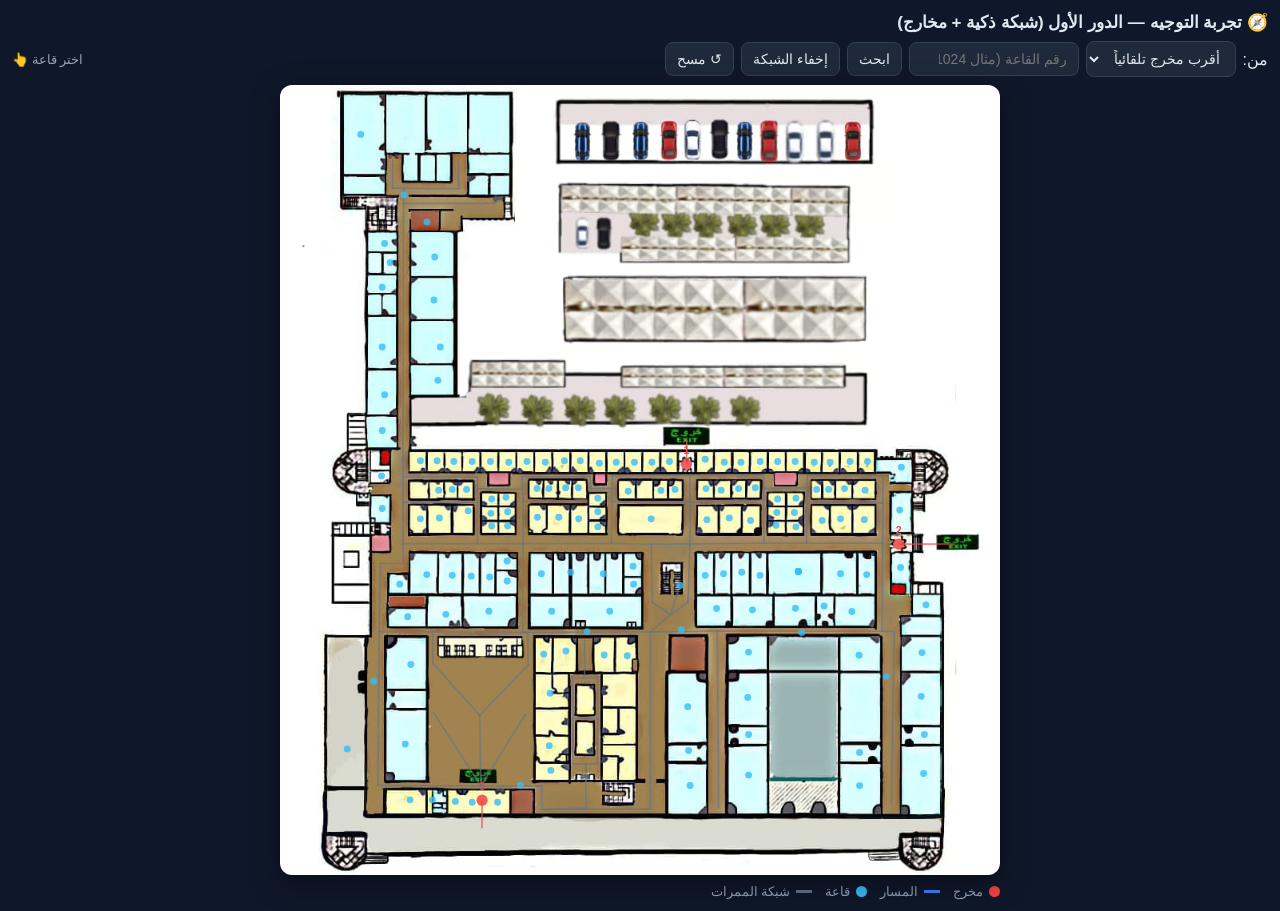
<file: demo-astar.html>
<!DOCTYPE html>
<html lang="ar" dir="rtl">
<head>
<meta charset="utf-8">
<meta name="viewport" content="width=device-width,initial-scale=1">
<title>تجربة التوجيه — شبكة الممرات + المخارج</title>
<style>
  :root{ --bg:#0f172a; --card:#1e293b; --txt:#e2e8f0; --muted:#94a3b8;
         --net:#64748b; --room:#38bdf8; --room-active:#f59e0b; --path:#3b82f6; --exit:#ef4444; }
  *{box-sizing:border-box}
  body{margin:0;font-family:'Segoe UI',Tahoma,sans-serif;background:var(--bg);color:var(--txt);padding:12px}
  h1{font-size:17px;font-weight:600;margin:0 0 8px}
  .bar{display:flex;flex-wrap:wrap;gap:7px;align-items:center;margin-bottom:8px}
  input,button,select{font-family:inherit;font-size:14px;border-radius:8px;border:1px solid #334155;background:var(--card);color:var(--txt);padding:8px 11px}
  button{cursor:pointer} button:hover{border-color:var(--room)}
  button.on{background:var(--path);border-color:var(--path);color:#fff}
  #status{color:var(--muted);margin-inline-start:auto;font-size:13px;min-width:180px;text-align:left}
  .stage{position:relative;max-width:720px;margin:auto;border-radius:12px;overflow:hidden;box-shadow:0 8px 30px rgba(0,0,0,.4)}
  #map{display:block;width:100%}
  #ov{position:absolute;inset:0;width:100%;height:100%}
  .legend{display:flex;flex-wrap:wrap;gap:13px;font-size:12.5px;color:var(--muted);max-width:720px;margin:9px auto 0}
  .legend span{display:inline-flex;align-items:center;gap:6px}
  .dot{width:11px;height:11px;border-radius:50%} .ln{width:16px;border-top:3px solid;height:0}
  .room-hit{cursor:pointer} .room-hit:hover circle{r:7}
</style>
</head>
<body>
  <h1>🧭 تجربة التوجيه — الدور الأول (شبكة ذكية + مخارج)</h1>
  <div class="bar">
    <label>من:</label>
    <select id="startSel">
      <option value="auto">أقرب مخرج تلقائياً</option>
      <option value="0">مخرج ①</option>
      <option value="1">مخرج ②</option>
      <option value="2">مخرج ③</option>
    </select>
    <input id="q" list="rl" placeholder="رقم القاعة (مثال 1024)" style="width:170px">
    <datalist id="rl"></datalist>
    <button id="go">ابحث</button>
    <button id="net">إخفاء الشبكة</button>
    <button id="reset">↺ مسح</button>
    <span id="status">اختر قاعة 👆</span>
  </div>
  <div class="stage">
    <img id="map" src="assets/maps/map-1.png" alt="خريطة الدور الأول">
    <svg id="ov" viewBox="0 0 901 988" preserveAspectRatio="xMidYMid meet"></svg>
  </div>
  <div class="legend">
    <span><i class="dot" style="background:var(--exit)"></i> مخرج</span>
    <span><i class="ln" style="border-color:var(--path)"></i> المسار</span>
    <span><i class="dot" style="background:var(--room)"></i> قاعة</span>
    <span><i class="ln" style="border-color:var(--net)"></i> شبكة الممرات</span>
  </div>

  <script src="data/agri-food/male/rooms.js"></script>
  <script src="skel.js"></script>
  <script>
  const SVGNS="http://www.w3.org/2000/svg", ov=document.getElementById("ov"), statusEl=document.getElementById("status");
  const dist=(a,b)=>Math.hypot(a.x-b.x,a.y-b.y);
  function projSeg(p,a,b){const dx=b.x-a.x,dy=b.y-a.y,L2=dx*dx+dy*dy;let t=L2?((p.x-a.x)*dx+(p.y-a.y)*dy)/L2:0;t=Math.max(0,Math.min(1,t));const x=a.x+t*dx,y=a.y+t*dy;return{x,y,d:Math.hypot(p.x-x,p.y-y)};}

  // ---- base graph ----
  const BN=SKEL.nodes.map(([x,y])=>({x,y}));      // base nodes
  const BE=SKEL.edges;                             // base edges
  const EXITS=SKEL.exits.map(([x,y])=>({x,y}));
  const SIGNS=SKEL.exitSigns.map(([x,y])=>({x,y}));
  const ROOMS=Object.entries(roomCoordinates).filter(([id,r])=>r.floor===1).map(([id,r])=>({id,x:r.x,y:r.y}));
  // precompute each room's projection onto nearest base edge
  ROOMS.forEach(r=>{let best=null;BE.forEach((e,ei)=>{const pr=projSeg(r,BN[e[0]],BN[e[1]]);if(!best||pr.d<best.d)best={...pr,edge:ei};});r.proj=best;});
  // each exit's projection (already ~on corridor) onto nearest edge
  EXITS.forEach(x=>{let best=null;BE.forEach((e,ei)=>{const pr=projSeg(x,BN[e[0]],BN[e[1]]);if(!best||pr.d<best.d)best={...pr,edge:ei};});x.proj=best;});

  // build a fresh graph then optionally splice in extra nodes on given edges
  function baseGraph(){
    const nodes=BN.map(n=>({...n})), adj=nodes.map(()=>[]);
    BE.forEach(e=>{const w=dist(nodes[e[0]],nodes[e[1]]);adj[e[0]].push([e[1],w]);adj[e[1]].push([e[0],w]);});
    return {nodes,adj};
  }
  function splice(g,proj){ // add a node at proj on its edge, linked to that edge's endpoints
    const {nodes,adj}=g, [a,b]=BE[proj.edge], i=nodes.length;
    nodes.push({x:proj.x,y:proj.y}); adj.push([]);
    [a,b].forEach(k=>{const w=dist(nodes[k],nodes[i]);adj[k].push([i,w]);adj[i].push([k,w]);});
    return i;
  }
  function astar(g,s,t){
    const {nodes,adj}=g, goal=nodes[t];
    const gsc=nodes.map(()=>Infinity),f=nodes.map(()=>Infinity),prev=nodes.map(()=>-1),open=new Set([s]);
    gsc[s]=0;f[s]=dist(nodes[s],goal);
    while(open.size){let cur=-1,bf=Infinity;open.forEach(i=>{if(f[i]<bf){bf=f[i];cur=i;}});
      if(cur===t)break;open.delete(cur);
      for(const[nb,w]of adj[cur]){const ng=gsc[cur]+w;if(ng<gsc[nb]){gsc[nb]=ng;f[nb]=ng+dist(nodes[nb],goal);prev[nb]=cur;open.add(nb);}}}
    if(prev[t]===-1&&t!==s)return null;
    const path=[];let c=t;while(c!==-1){path.unshift(nodes[c]);c=prev[c];}return {path,len:gsc[t]};
  }
  // route from a given exit index (or auto) to a room
  function routeExitToRoom(exitIdx,room){
    const g=baseGraph();
    const rNode=splice(g,room.proj);
    const rRoom=g.nodes.length; g.nodes.push({x:room.x,y:room.y}); g.adj.push([]);
    const w=dist(g.nodes[rNode],g.nodes[rRoom]); g.adj[rNode].push([rRoom,w]); g.adj[rRoom].push([rNode,w]);
    const exNode=splice(g,EXITS[exitIdx].proj);
    return astar(g,exNode,rRoom);
  }
  function bestRoute(room){
    if(startSel.value!=="auto"){const i=+startSel.value;const r=routeExitToRoom(i,room);return r?{...r,exit:i}:null;}
    let best=null;for(let i=0;i<EXITS.length;i++){const r=routeExitToRoom(i,room);if(r&&(!best||r.len<best.len))best={...r,exit:i};}
    return best;
  }

  let showNet=true, activeId=null, animId=null;
  const el=(t,a)=>{const e=document.createElementNS(SVGNS,t);for(const k in a)e.setAttribute(k,a[k]);return e;};
  function render(routed){
    ov.innerHTML="";
    if(showNet){BE.forEach(e=>ov.appendChild(el("line",{x1:BN[e[0]].x,y1:BN[e[0]].y,x2:BN[e[1]].x,y2:BN[e[1]].y,stroke:"var(--net)","stroke-width":2,"stroke-linecap":"round",opacity:.65})));}
    if(routed){const d="M"+routed.path.map(p=>p.x+" "+p.y).join(" L ");ov.appendChild(el("path",{d,fill:"none",stroke:"var(--path)","stroke-width":5,"stroke-linejoin":"round","stroke-linecap":"round"}));}
    // exits
    EXITS.forEach((x,i)=>{
      ov.appendChild(el("line",{x1:x.x,y1:x.y,x2:SIGNS[i].x,y2:SIGNS[i].y,stroke:"var(--exit)","stroke-width":2,opacity:.7}));
      const on=routed&&routed.exit===i;
      ov.appendChild(el("circle",{cx:x.x,cy:x.y,r:on?10:7,fill:"var(--exit)","fill-opacity":on?1:.85}));
      const tx=el("text",{x:x.x,y:x.y-13,"text-anchor":"middle","font-size":13,fill:"var(--exit)","font-weight":"bold"});tx.textContent=(i+1);ov.appendChild(tx);
    });
    // rooms
    ROOMS.forEach(r=>{const g=el("g",{class:"room-hit"});
      g.appendChild(el("circle",{cx:r.x,cy:r.y,r:activeId===r.id?7:4.3,fill:activeId===r.id?"var(--room-active)":"var(--room)","fill-opacity":activeId===r.id?1:.8}));
      g.addEventListener("click",ev=>{ev.stopPropagation();go(r.id);});
      const tt=el("title");tt.textContent="قاعة "+r.id;g.appendChild(tt);ov.appendChild(g);});
    if(routed)animate(routed.path);
  }
  function animate(path){cancelAnimationFrame(animId);const m=el("polygon",{points:"0,-7 5,6 -5,6",fill:"#fff",stroke:"var(--path)","stroke-width":1});ov.appendChild(m);
    const seg=[];let tot=0;for(let i=0;i<path.length-1;i++){const L=dist(path[i],path[i+1]);seg.push(L);tot+=L;}if(tot===0)return;let tr=0,last=0;
    function fr(ts){if(!last)last=ts;tr+=150*(ts-last)/1000;last=ts;if(tr>=tot){tr=0;last=ts;}
      let acc=0,i=0;while(i<seg.length&&acc+seg[i]<tr){acc+=seg[i];i++;}
      const a=path[i],b=path[i+1]||a,t=seg[i]?(tr-acc)/seg[i]:0,x=a.x+(b.x-a.x)*t,y=a.y+(b.y-a.y)*t,ang=Math.atan2(b.y-a.y,b.x-a.x)*180/Math.PI+90;
      m.setAttribute("transform",`translate(${x},${y}) rotate(${ang})`);animId=requestAnimationFrame(fr);}
    animId=requestAnimationFrame(fr);}
  function go(id){const room=ROOMS.find(r=>r.id===String(id));
    if(!room){statusEl.textContent="⚠️ القاعة مو بالدور الأول";return;}
    activeId=room.id;const r=bestRoute(room);
    if(!r){statusEl.textContent="⚠️ ما فيه مسار";render(null);return;}
    statusEl.textContent=`من مخرج ${r.exit+1} ← قاعة ${room.id} — الطول ≈ ${Math.round(r.len)} بكسل`;render(r);}

  const startSel=document.getElementById("startSel");
  startSel.addEventListener("change",()=>{if(activeId)go(activeId);});
  document.getElementById("net").addEventListener("click",e=>{showNet=!showNet;e.target.textContent=showNet?"إخفاء الشبكة":"إظهار الشبكة";go(activeId||"");if(!activeId)render(null);});
  document.getElementById("reset").addEventListener("click",()=>{activeId=null;cancelAnimationFrame(animId);statusEl.textContent="اختر قاعة 👆";render(null);});
  document.getElementById("go").addEventListener("click",()=>go(document.getElementById("q").value.trim()));
  document.getElementById("q").addEventListener("keydown",e=>{if(e.key==="Enter")go(e.target.value.trim());});
  const rl=document.getElementById("rl");ROOMS.forEach(r=>{const o=document.createElement("option");o.value=r.id;rl.appendChild(o);});
  render(null);
  </script>
</body>
</html>
</file>
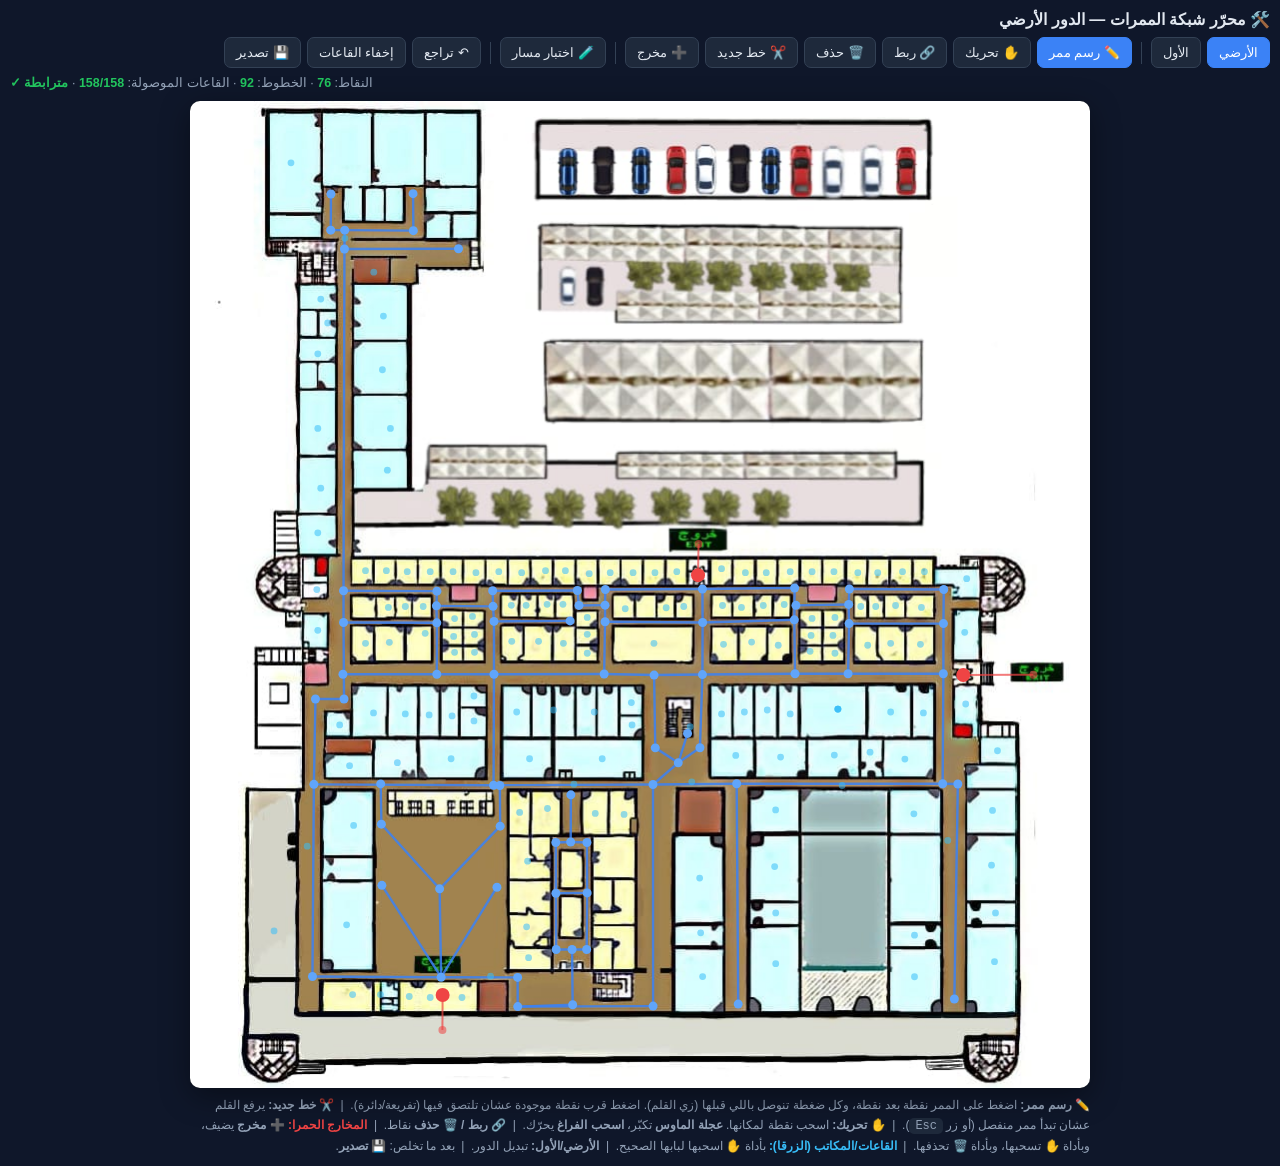
<file: editor.html>
<!DOCTYPE html>
<html lang="ar" dir="rtl">
<head>
<meta charset="utf-8">
<meta name="viewport" content="width=device-width,initial-scale=1">
<title>محرّر شبكة الممرات</title>
<style>
  :root{--bg:#0f172a;--card:#1e293b;--txt:#e2e8f0;--muted:#94a3b8;--net:#3b82f6;--node:#60a5fa;
        --sel:#f59e0b;--bad:#ef4444;--exit:#ef4444;--room:#38bdf8;--ok:#22c55e;--path:#a855f7}
  *{box-sizing:border-box}
  body{margin:0;font-family:'Segoe UI',Tahoma,sans-serif;background:var(--bg);color:var(--txt);padding:10px}
  h1{font-size:16px;margin:0 0 8px}
  .bar{display:flex;flex-wrap:wrap;gap:6px;align-items:center;margin-bottom:8px}
  button{font-family:inherit;font-size:13px;border-radius:7px;border:1px solid #334155;background:var(--card);color:var(--txt);padding:7px 11px;cursor:pointer}
  button:hover{border-color:var(--node)}
  button.on{background:var(--net);border-color:var(--net);color:#fff}
  .sep{width:1px;height:22px;background:#334155;margin:0 3px}
  #info{margin-inline-start:auto;font-size:12.5px;color:var(--muted);text-align:left;line-height:1.5}
  #info b{color:var(--ok)} #info .warn{color:var(--bad)}
  .stage{position:relative;max-width:900px;aspect-ratio:901/988;margin:auto;border-radius:10px;overflow:hidden;background:#000;box-shadow:0 8px 30px rgba(0,0,0,.4);touch-action:none}
  #wrap{position:absolute;inset:0;transform-origin:0 0}
  #map{position:absolute;inset:0;width:100%;height:100%;display:block;user-select:none;-webkit-user-drag:none}
  #ov{position:absolute;inset:0;width:100%;height:100%}
  .hint{font-size:12px;color:var(--muted);max-width:900px;margin:7px auto 0;line-height:1.7}
  .hint code{background:var(--card);padding:1px 6px;border-radius:5px}
  circle.nd{cursor:pointer}
  .toast{position:fixed;bottom:16px;left:50%;transform:translateX(-50%);background:var(--ok);color:#04220f;
         padding:9px 18px;border-radius:20px;font-size:13px;opacity:0;transition:.3s;pointer-events:none}
  .toast.show{opacity:1}
</style>
</head>
<body>
  <h1 id="title">🛠️ محرّر شبكة الممرات</h1>
  <div class="bar">
    <button id="flr1">الأرضي</button>
    <button id="flr2">الأول</button>
    <div class="sep"></div>
    <button id="tDraw" class="on">✏️ رسم ممر</button>
    <button id="tMove">✋ تحريك</button>
    <button id="tLink">🔗 ربط</button>
    <button id="tDel">🗑️ حذف</button>
    <button id="penNew">✂️ خط جديد</button>
    <button id="tAddExit">➕ مخرج</button>
    <div class="sep"></div>
    <button id="tTest">🧪 اختبار مسار</button>
    <div class="sep"></div>
    <button id="undo">↶ تراجع</button>
    <button id="toggleRooms">إخفاء القاعات</button>
    <button id="export">💾 تصدير</button>
    <span id="info"></span>
  </div>
  <div class="stage" id="stage">
    <div id="wrap">
      <img id="map" src="assets/maps/map-1.png" alt="خريطة">
      <svg id="ov" viewBox="0 0 901 988" preserveAspectRatio="xMidYMid meet"></svg>
    </div>
  </div>
  <div class="hint">
    <b>✏️ رسم ممر:</b> اضغط على الممر نقطة بعد نقطة، وكل ضغطة تنوصل باللي قبلها (زي القلم). اضغط قرب نقطة موجودة عشان تلتصق فيها (تفريعة/دائرة).
    &nbsp;|&nbsp; <b>✂️ خط جديد:</b> يرفع القلم عشان تبدأ ممر منفصل (أو زر <code>Esc</code>).
    &nbsp;|&nbsp; <b>✋ تحريك:</b> اسحب نقطة لمكانها. <b>عجلة الماوس</b> تكبّر، <b>اسحب الفراغ</b> يحرّك.
    &nbsp;|&nbsp; <b>🔗 ربط / 🗑️ حذف</b> نقاط. &nbsp;|&nbsp; <b style="color:var(--exit)">المخارج الحمرا:</b> <b>➕ مخرج</b> يضيف، وبأداة ✋ تسحبها، وبأداة 🗑️ تحذفها. &nbsp;|&nbsp; <b style="color:var(--room)">القاعات/المكاتب (الزرقا):</b> بأداة ✋ اسحبها لبابها الصحيح. &nbsp;|&nbsp; <b>الأرضي/الأول:</b> تبديل الدور. &nbsp;|&nbsp; بعد ما تخلص: <b>💾 تصدير</b>.
  </div>
  <div class="toast" id="toast"></div>

  <script src="data/agri-food/male/rooms.js"></script>
  <script src="skel.js"></script>
  <script src="skel2.js"></script>
  <script>
  const SVGNS="http://www.w3.org/2000/svg", ov=document.getElementById("ov"), info=document.getElementById("info");
  // ---- floor config (?floor=1 الأرضي  |  ?floor=2 الأول) ----
  const FLOOR = (+new URLSearchParams(location.search).get("floor"))===2 ? 2 : 1;
  const CFG = {
    1:{img:"assets/maps/map-1.png", skel:window.SKEL,  skelVar:"SKEL",  skelFile:"skel.js",  label:"الأرضي"},
    2:{img:"assets/maps/map-2.png", skel:window.SKEL2, skelVar:"SKEL2", skelFile:"skel2.js", label:"الأول"}
  }[FLOOR];
  document.getElementById("map").src = CFG.img;
  document.getElementById("title").textContent = "🛠️ محرّر شبكة الممرات — الدور " + CFG.label;
  document.title = "محرّر — الدور " + CFG.label;
  document.getElementById("flr"+FLOOR).classList.add("on");
  document.getElementById("flr1").addEventListener("click",()=>location.search="?floor=1");
  document.getElementById("flr2").addEventListener("click",()=>location.search="?floor=2");
  const SKEL = CFG.skel;
  let N=SKEL.nodes.map(([x,y])=>({x,y}));
  let E=SKEL.edges.map(e=>e.slice());
  let EX=SKEL.exits.map(([x,y])=>({x,y})), SG=SKEL.exitSigns.map(([x,y])=>({x,y}));
  let ROOMS=Object.entries(roomCoordinates).filter(([id,r])=>r.floor===FLOOR).map(([id,r])=>({id,x:r.x,y:r.y}));
  const dist=(a,b)=>Math.hypot(a.x-b.x,a.y-b.y);
  let tool="draw", showRooms=true, selNode=-1, testRoute=null, penPrev=-1, mouseImg=null;
  const hist=[];
  function snapshot(){hist.push({N:N.map(n=>({...n})),E:E.map(e=>e.slice()),EX:EX.map(p=>({...p})),SG:SG.map(p=>({...p})),ROOMS:ROOMS.map(r=>({...r}))});if(hist.length>60)hist.shift();}
  function toast(t){const el=document.getElementById("toast");el.textContent=t;el.classList.add("show");setTimeout(()=>el.classList.remove("show"),1400);}

  // ---- view (zoom/pan via CSS transform on #wrap: image + overlay move together) ----
  const wrap=document.getElementById("wrap"), stage=document.getElementById("stage");
  let vt={s:1,tx:0,ty:0};
  function clampView(){const W=stage.clientWidth,H=stage.clientHeight;
    if(vt.s<=1){vt.s=1;vt.tx=0;vt.ty=0;return;}
    vt.tx=Math.min(0,Math.max(W*(1-vt.s),vt.tx));vt.ty=Math.min(0,Math.max(H*(1-vt.s),vt.ty));}
  function applyView(){clampView();wrap.style.transform=`translate(${vt.tx}px,${vt.ty}px) scale(${vt.s})`;}
  function toImg(ev){const pt=ov.createSVGPoint();pt.x=ev.clientX;pt.y=ev.clientY;return pt.matrixTransform(ov.getScreenCTM().inverse());}

  // ---- graph analysis ----
  function components(){
    const g=N.map(()=>[]); E.forEach(([a,b])=>{g[a].push(b);g[b].push(a);});
    const comp=N.map(()=>-1);let c=0;
    for(let s=0;s<N.length;s++){if(comp[s]>=0)continue;comp[s]=c;const st=[s];while(st.length){const u=st.pop();for(const v of g[u])if(comp[v]<0){comp[v]=c;st.push(v);}}c++;}
    // main = component with most nodes
    const cnt={};comp.forEach(k=>cnt[k]=(cnt[k]||0)+1);
    let main=0,mx=-1;for(const k in cnt)if(cnt[k]>mx){mx=cnt[k];main=+k;}
    return {comp,main};
  }
  function projSeg(p,a,b){const dx=b.x-a.x,dy=b.y-a.y,L2=dx*dx+dy*dy;let t=L2?((p.x-a.x)*dx+(p.y-a.y)*dy)/L2:0;t=Math.max(0,Math.min(1,t));const x=a.x+t*dx,y=a.y+t*dy;return{x,y,d:Math.hypot(p.x-x,p.y-y)};}
  function nearestEdge(p){let best=null;E.forEach((e,ei)=>{const pr=projSeg(p,N[e[0]],N[e[1]]);if(!best||pr.d<best.d)best={...pr,edge:ei};});return best;}
  function stats(){
    const {comp,main}=components();
    let roomsOK=0;
    ROOMS.forEach(r=>{const ne=nearestEdge(r);if(ne&&comp[E[ne.edge][0]]===main)roomsOK++;});
    const off=N.map((_,i)=>comp[i]!==main).filter(Boolean).length;
    info.innerHTML=`النقاط: <b>${N.length}</b> · الخطوط: <b>${E.length}</b> · القاعات الموصولة: <b>${roomsOK}/${ROOMS.length}</b>`+
      (off?` · <span class="warn">${off} نقطة منفصلة</span>`:` · <b>مترابطة ✓</b>`);
    return {comp,main};
  }

  // ---- A* for test ----
  function astar(nodes,adj,s,t){
    const g=nodes.map(()=>Infinity),f=nodes.map(()=>Infinity),pr=nodes.map(()=>-1),open=new Set([s]);
    g[s]=0;f[s]=dist(nodes[s],nodes[t]);
    while(open.size){let cur=-1,bf=Infinity;open.forEach(i=>{if(f[i]<bf){bf=f[i];cur=i;}});if(cur===t)break;open.delete(cur);
      for(const[nb,w]of adj[cur]){const ng=g[cur]+w;if(ng<g[nb]){g[nb]=ng;f[nb]=ng+dist(nodes[nb],nodes[t]);pr[nb]=cur;open.add(nb);}}}
    if(pr[t]<0&&t!==s)return null;const path=[];let c=t;while(c!==-1){path.unshift(nodes[c]);c=pr[c];}return path;
  }
  function routeNearestExit(room){
    let best=null;
    for(const ex of EX){
      const nodes=N.map(n=>({...n})),adj=nodes.map(()=>[]);
      E.forEach(([a,b])=>{const w=dist(nodes[a],nodes[b]);adj[a].push([b,w]);adj[b].push([a,w]);});
      const sp=(pr)=>{const[a,b]=E[pr.edge],i=nodes.length;nodes.push({x:pr.x,y:pr.y});adj.push([]);[a,b].forEach(k=>{const w=dist(nodes[k],nodes[i]);adj[k].push([i,w]);adj[i].push([k,w]);});return i;};
      const rn=sp(nearestEdge(room));const rr=nodes.length;nodes.push({x:room.x,y:room.y});adj.push([]);const w=dist(nodes[rn],nodes[rr]);adj[rn].push([rr,w]);adj[rr].push([rn,w]);
      const en=sp(nearestEdge(ex));const p=astar(nodes,adj,en,rr);
      if(p){const L=p.reduce((s,_,i)=>i?s+dist(p[i-1],p[i]):0,0);if(!best||L<best.L)best={p,L};}
    }
    return best;
  }

  // ---- render ----
  const el=(t,a)=>{const e=document.createElementNS(SVGNS,t);for(const k in a)e.setAttribute(k,a[k]);return e;};
  let previewLine=null;
  function render(){
    const {comp,main}=stats();
    ov.innerHTML="";
    E.forEach(([a,b])=>ov.appendChild(el("line",{x1:N[a].x,y1:N[a].y,x2:N[b].x,y2:N[b].y,stroke:"var(--net)","stroke-width":2.4,"stroke-linecap":"round",opacity:.85})));
    if(testRoute){ov.appendChild(el("path",{d:"M"+testRoute.p.map(p=>p.x+" "+p.y).join(" L "),fill:"none",stroke:"var(--path)","stroke-width":5,"stroke-linejoin":"round"}));}
    if(showRooms)ROOMS.forEach(r=>{const c=el("circle",{cx:r.x,cy:r.y,r:3.4,fill:"var(--room)","fill-opacity":.55});const tt=el("title");tt.textContent=r.id;c.appendChild(tt);
      c.style.cursor="pointer";c.addEventListener("click",ev=>{if(tool==="test"){ev.stopPropagation();const b=routeNearestExit(r);testRoute=b?{p:b.p}:null;toast(b?`مسار ${r.id} ≈ ${Math.round(b.L)}`:"ما فيه مسار");render();}});ov.appendChild(c);});
    EX.forEach((x,i)=>{ov.appendChild(el("line",{x1:x.x,y1:x.y,x2:SG[i].x,y2:SG[i].y,stroke:"var(--exit)","stroke-width":2,opacity:.7}));
      const sh=el("circle",{class:"nd",cx:SG[i].x,cy:SG[i].y,r:4,fill:"var(--exit)","fill-opacity":.55});sh.dataset.sgi=i;ov.appendChild(sh);
      const c=el("circle",{class:"nd",cx:x.x,cy:x.y,r:7,fill:"var(--exit)"});c.dataset.exi=i;ov.appendChild(c);});
    N.forEach((n,i)=>{const bad=comp[i]!==main;
      const c=el("circle",{class:"nd",cx:n.x,cy:n.y,r:i===selNode||i===penPrev?7:4.5,fill:i===penPrev?"var(--ok)":i===selNode?"var(--sel)":bad?"var(--bad)":"var(--node)"});
      c.dataset.i=i;ov.appendChild(c);});
    // live pen preview line (kept after nodes so it's on top)
    previewLine=el("line",{stroke:"var(--net)","stroke-width":2,"stroke-dasharray":"6 5",opacity:.7});
    previewLine.style.display="none";ov.appendChild(previewLine);
  }

  // ---- hit test ----
  function pickNode(p){const spp=901/((stage.clientWidth||900)*vt.s);let rad=13*spp,bd=rad*rad,best=-1;for(let i=0;i<N.length;i++){const d=(N[i].x-p.x)**2+(N[i].y-p.y)**2;if(d<bd){bd=d;best=i;}}return best;}
  function pickExit(p){const spp=901/((stage.clientWidth||900)*vt.s),rad=13*spp,bd0=rad*rad;let best=null,bd=bd0;
    EX.forEach((x,i)=>{const d=(x.x-p.x)**2+(x.y-p.y)**2;if(d<bd){bd=d;best={ex:i};}});
    SG.forEach((x,i)=>{const d=(x.x-p.x)**2+(x.y-p.y)**2;if(d<bd){bd=d;best={sg:i};}});
    return best;}
  function pickRoom(p){const spp=901/((stage.clientWidth||900)*vt.s),rad=13*spp,bd=rad*rad;let best=-1,bb=bd;for(let i=0;i<ROOMS.length;i++){const d=(ROOMS[i].x-p.x)**2+(ROOMS[i].y-p.y)**2;if(d<bb){bb=d;best=i;}}return best;}

  // ---- interactions ----
  let drag=null, panning=null;
  ov.addEventListener("pointerdown",ev=>{
    ov.setPointerCapture(ev.pointerId);
    const p=toImg(ev), i=pickNode(p);
    if(tool==="move"){
      const xh=pickExit(p);
      if(xh){snapshot();drag=xh;}
      else {
        const ri=showRooms?pickRoom(p):-1;
        const dr=ri>=0?(ROOMS[ri].x-p.x)**2+(ROOMS[ri].y-p.y)**2:Infinity;
        const dn=i>=0?(N[i].x-p.x)**2+(N[i].y-p.y)**2:Infinity;
        if(ri>=0&&dr<=dn){snapshot();drag={room:ri};}
        else if(i>=0){snapshot();drag={i};}
        else {panning={x:ev.clientX,y:ev.clientY,tx:vt.tx,ty:vt.ty};}
      }
    } else if(tool==="draw"){
      snapshot();
      let cur;
      if(i>=0){cur=i;}                                   // snap to existing node
      else {cur=N.length;N.push({x:+p.x.toFixed(1),y:+p.y.toFixed(1)});}
      if(penPrev>=0 && penPrev!==cur &&
         !E.some(e=>(e[0]===penPrev&&e[1]===cur)||(e[0]===cur&&e[1]===penPrev)))
        E.push([penPrev,cur]);
      penPrev=cur;render();
    } else if(tool==="link"){
      if(i>=0){if(selNode<0){selNode=i;render();}else if(selNode!==i){snapshot();if(!E.some(e=>(e[0]===selNode&&e[1]===i)||(e[0]===i&&e[1]===selNode)))E.push([selNode,i]);selNode=-1;render();toast("تم الربط");}else{selNode=-1;render();}}
    } else if(tool==="del"){
      const xh=pickExit(p);
      if(xh){snapshot();const idx=xh.ex!=null?xh.ex:xh.sg;EX.splice(idx,1);SG.splice(idx,1);render();toast("حُذف المخرج");}
      else if(i>=0){snapshot();delNode(i);render();toast("حُذفت");}
    } else if(tool==="addexit"){
      snapshot();const x=+p.x.toFixed(1),y=+p.y.toFixed(1);
      EX.push({x,y});SG.push({x,y:+(y-32).toFixed(1)});render();toast("أُضيف مخرج — اسحب لوحته بأداة ✋");
    } else if(tool==="test"){
      if(i<0){panning={x:ev.clientX,y:ev.clientY,tx:vt.tx,ty:vt.ty};}
    }
  });
  ov.addEventListener("pointermove",ev=>{
    if(drag){const p=toImg(ev),x=+p.x.toFixed(1),y=+p.y.toFixed(1);
      if(drag.ex!=null){EX[drag.ex].x=x;EX[drag.ex].y=y;}
      else if(drag.sg!=null){SG[drag.sg].x=x;SG[drag.sg].y=y;}
      else if(drag.room!=null){ROOMS[drag.room].x=x;ROOMS[drag.room].y=y;}
      else{N[drag.i].x=x;N[drag.i].y=y;}
      render();}
    else if(panning){vt.tx=panning.tx+(ev.clientX-panning.x);vt.ty=panning.ty+(ev.clientY-panning.y);applyView();}
    else if(tool==="draw"&&penPrev>=0&&previewLine){const p=toImg(ev);
      previewLine.setAttribute("x1",N[penPrev].x);previewLine.setAttribute("y1",N[penPrev].y);
      previewLine.setAttribute("x2",p.x);previewLine.setAttribute("y2",p.y);previewLine.style.display="";}
  });
  ov.addEventListener("pointerup",ev=>{drag=null;panning=null;});
  ov.addEventListener("wheel",ev=>{ev.preventDefault();
    const rect=stage.getBoundingClientRect();
    const cx=ev.clientX-rect.left, cy=ev.clientY-rect.top;
    const f=ev.deltaY<0?1.15:1/1.15;
    const ns=Math.min(6,Math.max(1,vt.s*f)), g=ns/vt.s;
    vt.tx=cx-(cx-vt.tx)*g; vt.ty=cy-(cy-vt.ty)*g; vt.s=ns; applyView();},{passive:false});

  function delNode(i){
    N.splice(i,1);
    E=E.filter(e=>e[0]!==i&&e[1]!==i).map(e=>[e[0]>i?e[0]-1:e[0], e[1]>i?e[1]-1:e[1]]);
    if(selNode===i)selNode=-1;
  }

  // ---- toolbar ----
  const tools={draw:"tDraw",move:"tMove",link:"tLink",del:"tDel",addexit:"tAddExit",test:"tTest"};
  function setTool(t){tool=t;selNode=-1;penPrev=-1;if(t!=="test")testRoute=null;for(const k in tools)document.getElementById(tools[k]).classList.toggle("on",k===t);render();}
  for(const k in tools)document.getElementById(tools[k]).addEventListener("click",()=>setTool(k));
  document.getElementById("penNew").addEventListener("click",()=>{penPrev=-1;if(previewLine)previewLine.style.display="none";toast("قلم مرفوع — ابدأ خط جديد");});
  window.addEventListener("keydown",e=>{if(e.key==="Escape"){penPrev=-1;if(previewLine)previewLine.style.display="none";}});
  document.getElementById("undo").addEventListener("click",()=>{if(hist.length){const s=hist.pop();N=s.N;E=s.E;if(s.EX)EX=s.EX;if(s.SG)SG=s.SG;if(s.ROOMS)ROOMS=s.ROOMS;selNode=-1;render();toast("تراجع");}});
  document.getElementById("toggleRooms").addEventListener("click",e=>{showRooms=!showRooms;e.target.textContent=showRooms?"إخفاء القاعات":"إظهار القاعات";render();});
  function dl(name,text){const blob=new Blob([text],{type:"text/javascript"});const a=document.createElement("a");a.href=URL.createObjectURL(blob);a.download=name;a.click();setTimeout(()=>URL.revokeObjectURL(a.href),4000);}
  document.getElementById("export").addEventListener("click",()=>{
    // 1) شبكة الممرات + المخارج للدور الحالي (skel.js للأرضي / skel2.js للأول)
    const skel={nodes:N.map(n=>[+n.x.toFixed(1),+n.y.toFixed(1)]),edges:E,exits:EX.map(e=>[+e.x.toFixed(1),+e.y.toFixed(1)]),exitSigns:SG.map(e=>[+e.x.toFixed(1),+e.y.toFixed(1)]),IMG_W:901,IMG_H:988};
    dl(CFG.skelFile,"window."+CFG.skelVar+" = "+JSON.stringify(skel)+";\n");
    // 2) rooms.js — نحدّث قاعات الدور الحالي فقط ونبقّي بقية الأدوار زي ما هي
    const edited={};ROOMS.forEach(r=>edited[r.id]={x:+r.x.toFixed(1),y:+r.y.toFixed(1)});
    const rc={};for(const id in roomCoordinates){const o=roomCoordinates[id];rc[id]=edited[id]?{x:edited[id].x,y:edited[id].y,floor:o.floor}:{...o};}
    setTimeout(()=>dl("rooms.js","window.roomCoordinates = "+JSON.stringify(rc,null,2)+";\n"),400);
    toast("نزّل "+CFG.skelFile+" + rooms.js — احفظهم مكان القدام");
  });
  render();
  </script>
</body>
</html>
</file>
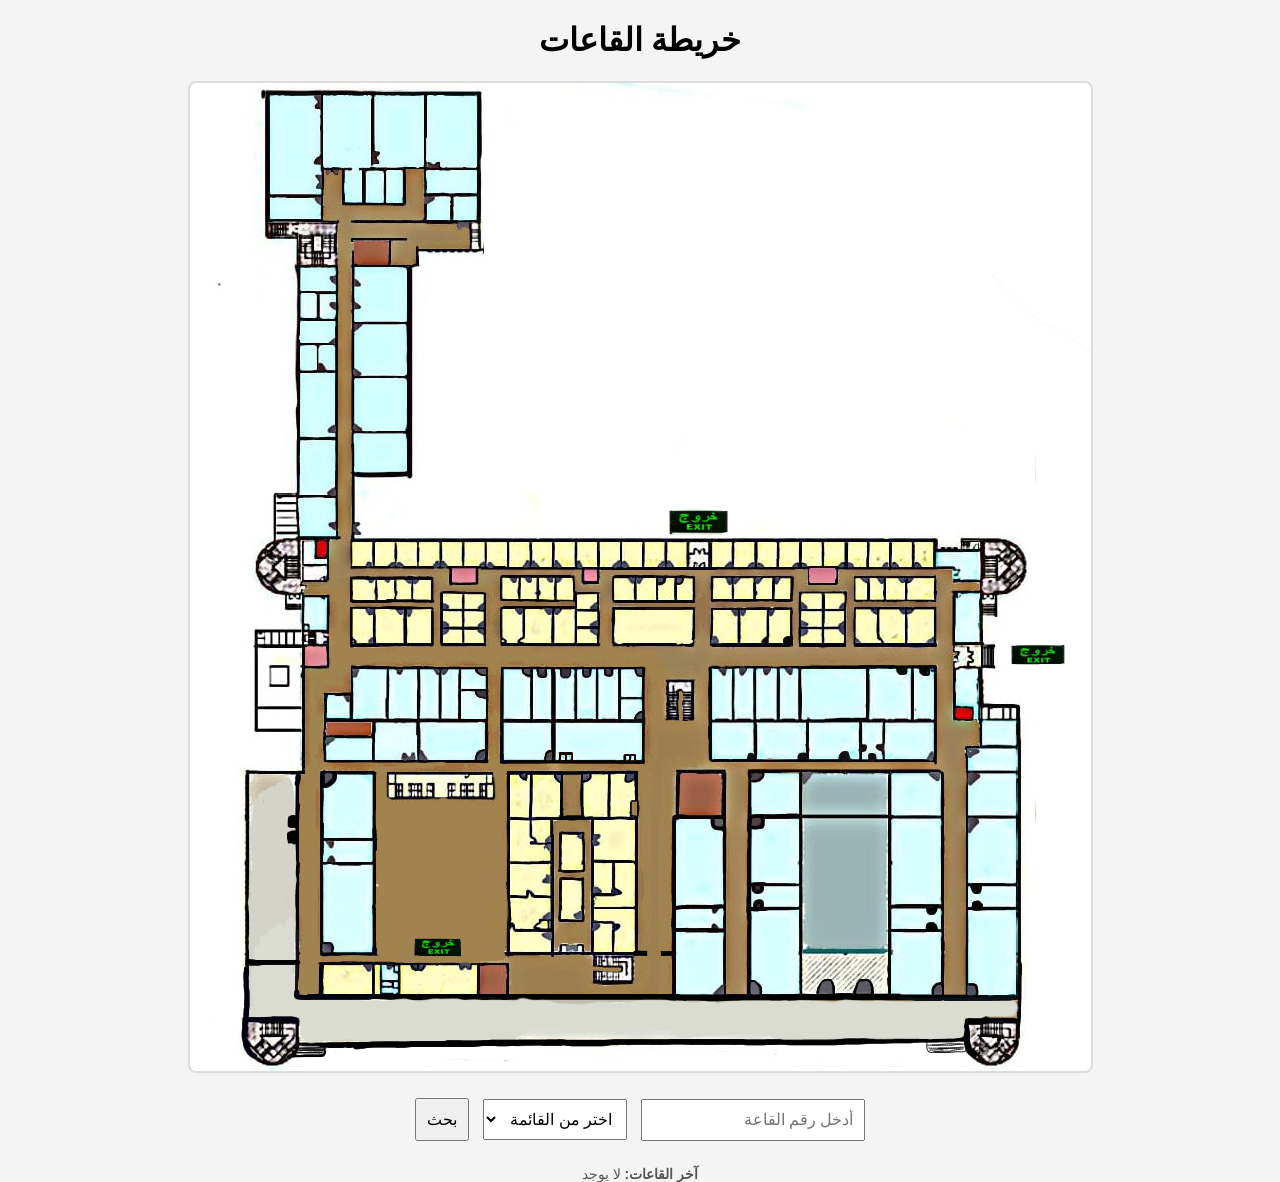
<file: mab.html>
<!DOCTYPE html>
<html lang="ar" dir="rtl">
<head>
    <meta charset="UTF-8">
    <meta name="viewport" content="width=device-width, initial-scale=1.0">
    <title>خريطة القاعات</title>
    <style>
        body {
            font-family: Arial, sans-serif;
            margin: 0;
            padding: 0;
            text-align: center;
            background-color: #f4f4f4;
        }

        .map-container {
            position: relative;
            width: 90%;
            max-width: 901px;
            aspect-ratio: 901 / 988;
            background-image: url('map-background.png');
            background-size: contain;
            background-repeat: no-repeat;
            background-position: center;
            margin: 20px auto;
            border: 2px solid #ddd;
            border-radius: 8px;
        }

        #pin {
            position: absolute;
            width: 20px;
            height: 20px;
            background-color: red;
            border-radius: 50%;
            display: none;
            transform: translate(-50%, -50%);
        }

        .form-container {
            margin: 20px auto;
        }

        .form-container input, .form-container button, .form-container select {
            padding: 10px;
            margin: 5px;
            font-size: 16px;
        }

        /* منع الطباعة والسرقة */
        body {
            -webkit-user-select: none;
            -moz-user-select: none;
            -ms-user-select: none;
            user-select: none;
        }

        body img {
            pointer-events: none;
        }

        .history {
            margin-top: 20px;
            font-size: 14px;
            color: #555;
        }
    </style>
</head>
<body oncontextmenu="return false;">
    <h1>خريطة القاعات</h1>
    <div class="map-container" id="mapContainer">
        <div id="pin"></div>
    </div>
    <div class="form-container">
        <input type="text" id="roomNumber" placeholder="أدخل رقم القاعة">
        <select id="roomList">
            <option value="" disabled selected>اختر من القائمة</option>
            <optgroup label="القاعات">
                <!-- القاعات ستضاف هنا ديناميكيًا -->
            </optgroup>
            <optgroup label="المناطق">
                <option value="elevator1">مصعد 1</option>
                <option value="elevator2">مصعد 2</option>
                <option value="bathroom1">حمام 1</option>
                <option value="bathroom2">حمام 2</option>
                <option value="bathroom3">حمام 3</option>
                <option value="stair1">درج 1</option>
                <option value="stair2">درج 2</option>
                <option value="stair3">درج 3</option>
            </optgroup>
        </select>
        <button onclick="locateRoom()">بحث</button>
    </div>
    <div class="history">
        <strong>آخر القاعات: </strong>
        <span id="recentRooms">لا يوجد</span>
    </div>
    <script>
        // تعريف الإحداثيات داخل نفس الملف
        const roomCoordinates = {
            "1003": {x: 37.4, y: 83.68},
            "1004": {x: 37.62, y: 86.81},
            "1011": {x: 37.51, y: 77.03},
            "1012": {x: 36.63, y: 72.09},
            // المناطق:
            "elevator1": {x: 45, y: 60},
            "elevator2": {x: 75, y: 30},
            "bathroom1": {x: 20, y: 85},
            "bathroom2": {x: 50, y: 85},
            "bathroom3": {x: 80, y: 85},
            "stair1": {x: 30, y: 50},
            "stair2": {x: 50, y: 50},
            "stair3": {x: 70, y: 50},
        };

        const roomInput = document.getElementById('roomNumber');
        const roomList = document.getElementById('roomList');
        const recentRoomsSpan = document.getElementById('recentRooms');
        const maxRecentRooms = 3; // عدد القاعات المحفوظة

        // تعبئة قائمة القاعات
        function populateRoomList() {
            const roomGroup = roomList.querySelector('optgroup[label="القاعات"]');
            for (const roomNumber in roomCoordinates) {
                if (!roomNumber.startsWith('elevator') && !roomNumber.startsWith('bathroom') && !roomNumber.startsWith('stair')) {
                    const option = document.createElement('option');
                    option.value = roomNumber;
                    option.textContent = `قاعة ${roomNumber}`;
                    roomGroup.appendChild(option);
                }
            }
        }

        // تحديث قائمة القاعات الأخيرة
        function updateRecentRooms(roomNumber) {
            let recentRooms = JSON.parse(localStorage.getItem('recentRooms')) || [];
            if (!recentRooms.includes(roomNumber)) {
                if (recentRooms.length >= maxRecentRooms) {
                    recentRooms.pop(); // حذف الأقدم
                }
                recentRooms.unshift(roomNumber); // إضافة الجديد في البداية
            }
            localStorage.setItem('recentRooms', JSON.stringify(recentRooms));
            displayRecentRooms();
        }

        // عرض القاعات الأخيرة
        function displayRecentRooms() {
            const recentRooms = JSON.parse(localStorage.getItem('recentRooms')) || [];
            recentRoomsSpan.textContent = recentRooms.length > 0 
                ? recentRooms.map(room => `قاعة ${room}`).join('، ')
                : 'لا يوجد';
        }

        // البحث عن القاعة أو المنطقة
        function locateRoom() {
            const roomNumber = roomInput.value || roomList.value;
            const pin = document.getElementById('pin');

            if (roomCoordinates[roomNumber]) {
                const { x, y } = roomCoordinates[roomNumber];
                pin.style.left = `${x}%`;
                pin.style.top = `${y}%`;
                pin.style.display = 'block';
                alert(`تم العثور على القاعة أو المنطقة: ${roomNumber}`);
                updateRecentRooms(roomNumber);
            } else {
                alert('رقم القاعة أو المنطقة غير موجود.');
                pin.style.display = 'none';
            }
        }

        // تشغيل الوظائف عند التحميل
        window.onload = () => {
            populateRoomList();
            displayRecentRooms();
        };
    </script>
</body>
</html>
</file>
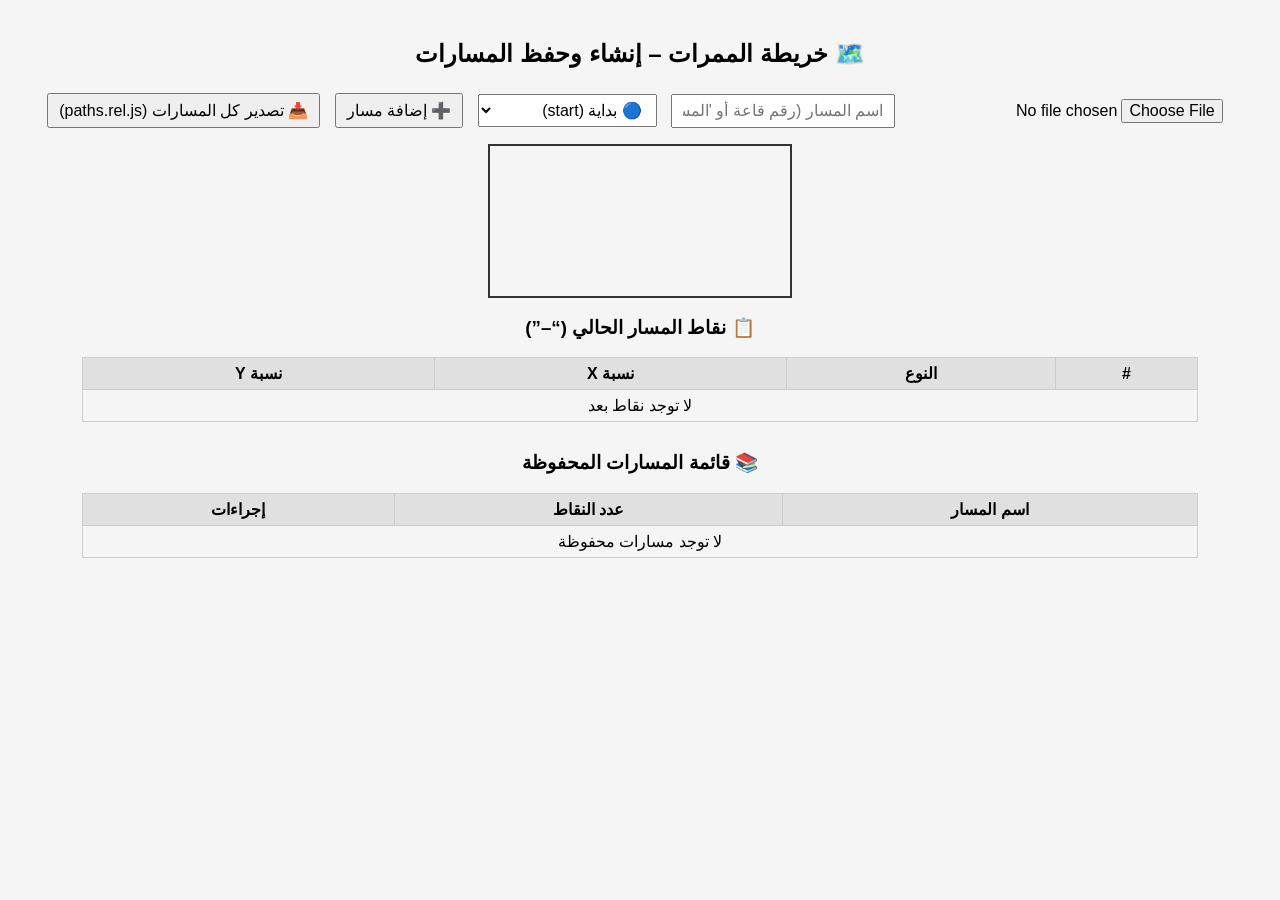
<file: مخطط المسار/1.html>
<!DOCTYPE html>
<html lang="ar">
<head>
  <meta charset="UTF-8">
  <title>خريطة الممرات – إنشاء وحفظ المسارات</title>
  <style>
    body {
      font-family: Arial, sans-serif;
      text-align: center;
      direction: rtl;
      background-color: #f5f5f5;
      margin: 0;
      padding: 20px;
    }
    #controls {
      margin-bottom: 10px;
    }
    input[type="file"],
    input[type="text"],
    select,
    button {
      font-size: 16px;
      padding: 6px 10px;
      margin: 5px;
    }
    button:disabled {
      background-color: #ccc;
      cursor: not-allowed;
    }
    canvas {
      border: 2px solid #333;
      cursor: crosshair;
      display: block;
      margin: 10px auto;
    }
    table {
      width: 90%;
      margin: 15px auto 30px;
      border-collapse: collapse;
      direction: rtl;
    }
    th, td {
      border: 1px solid #ccc;
      padding: 6px 8px;
    }
    th {
      background-color: #e0e0e0;
    }
    .small-btn {
      font-size: 14px;
      padding: 4px 8px;
      margin: 3px;
    }
  </style>
</head>
<body>

  <h2>🗺️ خريطة الممرات – إنشاء وحفظ المسارات</h2>

  <div id="controls">
    <!-- 1. اختيار صورة الخريطة -->
    <input type="file" id="imageLoader" accept="image/*">

    <!-- 2. إدخال اسم المسار -->
    <input type="text" id="pathName" placeholder="اسم المسار (رقم قاعة أو 'المسجد')" />

    <!-- 3. اختيار نوع النقطة -->
    <select id="pointType">
      <option value="start">🔵 بداية (start)</option>
      <option value="middle">🟢 منتصف (middle)</option>
      <option value="end">🔴 نهاية (end)</option>
    </select>

    <!-- 4. زر إضافة المسار الحالي -->
    <button onclick="addCurrentPath()">➕ إضافة مسار</button>

    <!-- 5. زر تصدير كل المسارات -->
    <button onclick="exportAllPaths()">📥 تصدير كل المسارات (paths.rel.js)</button>
  </div>

  <!-- 6. اللوحة (canvas) التي تعرض الخريطة والنقاط -->
  <canvas id="canvas"></canvas>

  <!-- 7. جدول عرض النقاط للمسار الحالي -->
  <h3>📋 نقاط المسار الحالي (“<span id="currentPathLabel">–</span>”)</h3>
  <table id="currentPointsTable">
    <thead>
      <tr>
        <th>#</th>
        <th>النوع</th>
        <th>نسبة X</th>
        <th>نسبة Y</th>
      </tr>
    </thead>
    <tbody></tbody>
  </table>

  <!-- 8. جدول عرض جميع المسارات المحفوظة -->
  <h3>📚 قائمة المسارات المحفوظة</h3>
  <table id="savedPathsTable">
    <thead>
      <tr>
        <th>اسم المسار</th>
        <th>عدد النقاط</th>
        <th>إجراءات</th>
      </tr>
    </thead>
    <tbody></tbody>
  </table>

<script>
  // عناصر DOM
  const canvas = document.getElementById("canvas");
  const ctx = canvas.getContext("2d");
  const imageLoader = document.getElementById("imageLoader");
  const pathNameInput = document.getElementById("pathName");
  const pointTypeSelector = document.getElementById("pointType");
  const currentPointsTableBody = document.querySelector("#currentPointsTable tbody");
  const currentPathLabel = document.getElementById("currentPathLabel");
  const savedPathsTableBody = document.querySelector("#savedPathsTable tbody");

  // متغيرات الرسم والحالة
  let image = new Image();
  let imgLoaded = false;
  let points = [];            // النقاط للمسار الحالي
  let dragIndex = null;       // فهرس النقطة التي يتم سحبها
  let savedPaths = {};        // كائن فيه المسارات المحفوظة { "اسم المسار": [نقاط...] }
  let hasStart = false;
  let hasEnd = false;
  let endAlertShown = false;  // لضمان ظهور رسالة “تم إكمال المسار” مرة واحدة فقط

  // عند اختيار صورة الخريطة
  imageLoader.addEventListener("change", function(e) {
    const reader = new FileReader();
    reader.onload = function(event) {
      image.onload = () => {
        imgLoaded = true;
        // ضبط حجم الـ canvas على أبعاد الصورة
        canvas.width = image.width;
        canvas.height = image.height;
        resetCurrentPath();
        draw();
      };
      image.src = event.target.result;
    };
    if (e.target.files[0]) {
      reader.readAsDataURL(e.target.files[0]);
    }
  });

  // دالة لحساب إحداثيات الماوس داخل الـ canvas
  function getMousePos(evt) {
    const rect = canvas.getBoundingClientRect();
    return {
      x: evt.clientX - rect.left,
      y: evt.clientY - rect.top
    };
  }

  // عند الضغط بالماوس داخل الـ canvas
  canvas.addEventListener("mousedown", function(e) {
    if (!imgLoaded) return;

    const { x, y } = getMousePos(e);
    // أولاً نحسب إذا كانت النقرة على نقطة موجودة
    dragIndex = points.findIndex(p => Math.hypot(p.x - x, p.y - y) < 10);

    if (dragIndex >= 0) {
      // إذا نقرت مباشرة على نقطة موجودة، نسمح بالسحب لتعديل موقعها حتى لو hasEnd = true
      return;
    }

    // إذا لم تكن النقرة على نقطة موجودة، ولديك نقطة نهاية فعلاً، لا إضافة نقاط جديدة
    if (hasEnd) {
      return;
    }

    // هنا: إضافة نقطة جديدة لأن dragIndex === -1 و hasEnd === false
    const type = pointTypeSelector.value;

    // منع إضافة أكثر من نقطة بداية
    if (type === "start" && hasStart) {
      alert("⚠️ نقطة البداية موجودة مسبقًا!");
      return;
    }
    // منع وضع “end” قبل “start”
    if (type === "end" && !hasStart) {
      alert("⚠️ يجب إضافة نقطة بداية أولاً!");
      return;
    }

    // إضافة النقطة
    points.push({ x, y, type });

    // ضبط العلم إذا كانت بداية أو نهاية
    if (type === "start") {
      hasStart = true;
      // بعد البداية: نجعل الخيار التالي “منتصف”
      pointTypeSelector.value = "middle";
    }
    else if (type === "end") {
      hasEnd = true;
      // رسالة إنهاء المسار تظهر مرة واحدة فقط
      if (!endAlertShown) {
        alert("✔ تم وضع نقطة النهاية، المسار اكتمل. اضغط “➕ إضافة مسار” لحفظه.");
        endAlertShown = true;
      }
      // تعطل القائمة حتى تضيف المسار
      pointTypeSelector.disabled = true;
    }

    updateCurrentTable();
    draw();
  });

  // عند تحريك الماوس أثناء السحب
  canvas.addEventListener("mousemove", function(e) {
    if (dragIndex !== null && imgLoaded) {
      const { x, y } = getMousePos(e);
      points[dragIndex].x = x;
      points[dragIndex].y = y;
      updateCurrentTable();
      draw();
    }
  });

  // عند رفع الضغط عن الماوس (انتهى السحب)
  canvas.addEventListener("mouseup", function() {
    dragIndex = null;
  });

  // دالة الرسم: تُظهر الصورة، ثم الخط المنقط بين النقاط، ثم ترسم الدوائر الملونة فقط
  function draw() {
    if (!imgLoaded) {
      ctx.clearRect(0, 0, canvas.width, canvas.height);
      return;
    }
    ctx.clearRect(0, 0, canvas.width, canvas.height);
    ctx.drawImage(image, 0, 0, canvas.width, canvas.height);

    // رسم الخط المنقط إذا نقاط أكثر من 1
    if (points.length > 1) {
      ctx.beginPath();
      ctx.setLineDash([6, 4]);
      ctx.lineWidth = 2;
      ctx.strokeStyle = "#cc0000";
      ctx.moveTo(points[0].x, points[0].y);
      for (let i = 1; i < points.length; i++) {
        ctx.lineTo(points[i].x, points[i].y);
      }
      ctx.stroke();
      ctx.setLineDash([]);
    }

    // رسم النقاط (دوائر ملونة)
    for (let p of points) {
      ctx.beginPath();
      ctx.arc(p.x, p.y, 6, 0, Math.PI * 2);
      ctx.fillStyle = getColorByType(p.type);
      ctx.fill();
    }
  }

  // ترجع اللون المناسب لكل نوع نقطة
  function getColorByType(type) {
    switch (type) {
      case "start":   return "#007bff"; // أزرق للبداية
      case "middle":  return "#28a745"; // أخضر للمنتصف
      case "end":     return "#dc3545"; // أحمر للنهاية
      default:        return "#000000";
    }
  }

  // تحديث جدول النقاط الحالي (عرض الإحداثيات كنسب مئوية)
  function updateCurrentTable() {
    currentPointsTableBody.innerHTML = "";
    currentPathLabel.textContent = pathNameInput.value || "–";

    if (points.length === 0) {
      const emptyRow = document.createElement("tr");
      emptyRow.innerHTML = `<td colspan="4">لا توجد نقاط بعد</td>`;
      currentPointsTableBody.appendChild(emptyRow);
      return;
    }

    points.forEach((p, idx) => {
      const xPerc = ((p.x / canvas.width) * 100).toFixed(4);
      const yPerc = ((p.y / canvas.height) * 100).toFixed(4);
      const row = document.createElement("tr");
      row.innerHTML = `
        <td>${idx + 1}</td>
        <td>${getLabelByType(p.type)}</td>
        <td>${xPerc}%</td>
        <td>${yPerc}%</td>
      `;
      currentPointsTableBody.appendChild(row);
    });
  }

  // ترجع التسمية النصية للنوع (لجدول الإحداثيات)
  function getLabelByType(type) {
    switch (type) {
      case "start":   return "بداية";
      case "middle":  return "منتصف";
      case "end":     return "نهاية";
      default:        return "";
    }
  }

  // زرّ ➕ إضافة مسار: يحفظ المسار الحالي ثم يُعيد الحالة إلى وضع جديد
  function addCurrentPath() {
    const name = pathNameInput.value.trim();
    if (!name) {
      alert("⚠️ الرجاء إدخال اسم للمسار أولاً!");
      return;
    }
    if (!hasStart || !hasEnd) {
      alert("⚠️ المسار غير مكتمل: يجب إضافة نقطة بداية ونقطة نهاية.");
      return;
    }
    if (savedPaths.hasOwnProperty(name)) {
      const overwrite = confirm(`المسار "${name}" موجود مسبقًا. هل تريد استبداله؟`);
      if (!overwrite) return;
    }

    // نحول كل إحداثي إلى نسبة (0–1) ونحفظ النوع
    const normalized = points.map(p => ({
      x: parseFloat((p.x / canvas.width).toFixed(4)),
      y: parseFloat((p.y / canvas.height).toFixed(4)),
      type: p.type
    }));
    savedPaths[name] = normalized;

    updateSavedPathsTable();
    resetCurrentPath();
    alert(`✔ تم إضافة المسار "${name}" بنجاح.`);
  }

  // إعادة تهيئة المسار الحالي لاستقبال مسار جديد
  function resetCurrentPath() {
    points = [];
    hasStart = false;
    hasEnd = false;
    endAlertShown = false;
    pointTypeSelector.disabled = false;
    pointTypeSelector.value = "start";
    updateCurrentTable();
    draw();
    pathNameInput.value = "";
  }

  // تحديث جدول المسارات المحفوظة (الأسفل)
  function updateSavedPathsTable() {
    savedPathsTableBody.innerHTML = "";
    const keys = Object.keys(savedPaths);
    if (keys.length === 0) {
      const emptyRow = document.createElement("tr");
      emptyRow.innerHTML = `<td colspan="3">لا توجد مسارات محفوظة</td>`;
      savedPathsTableBody.appendChild(emptyRow);
      return;
    }

    keys.forEach(name => {
      const pts = savedPaths[name];
      const row = document.createElement("tr");
      row.innerHTML = `
        <td>${name}</td>
        <td>${pts.length}</td>
        <td>
          <button class="small-btn" onclick="loadPath('${name}')">عرض</button>
          <button class="small-btn" onclick="deletePath('${name}')">حذف</button>
        </td>
      `;
      savedPathsTableBody.appendChild(row);
    });
  }

  // عرض مسار محفوظ: نحوله من نسَب إلى بكسل، ثم نرجع الحالة للحفظ/التعديل
  function loadPath(name) {
    if (!savedPaths.hasOwnProperty(name)) return;
    points = savedPaths[name].map(p => ({
      x: p.x * canvas.width,
      y: p.y * canvas.height,
      type: p.type
    }));
    hasStart = points.some(p => p.type === "start");
    hasEnd  = points.some(p => p.type === "end");
    endAlertShown = hasEnd; 
    pointTypeSelector.disabled = hasEnd;
    if (!hasStart)        pointTypeSelector.value = "start";
    else if (!hasEnd)     pointTypeSelector.value = "middle";
    else                  pointTypeSelector.value = "middle";
    pathNameInput.value = name;
    updateCurrentTable();
    draw();
  }

  // حذف مسار من المحفوظات
  function deletePath(name) {
    if (confirm(`هل أنت متأكد أنك تريد حذف المسار "${name}"؟`)) {
      delete savedPaths[name];
      updateSavedPathsTable();
      if (pathNameInput.value.trim() === name) {
        resetCurrentPath();
      }
    }
  }

  // تصدير جميع المسارات المحفوظة في ملف JavaScript باسم paths.rel.js
  function exportAllPaths() {
    const names = Object.keys(savedPaths);
    if (names.length === 0) {
      alert("🚫 لا توجد مسارات محفوظة للتصدير!");
      return;
    }
    const pathsMap = {};
    names.forEach(name => {
      pathsMap[name] = savedPaths[name];
    });

    let content = "/** paths.rel.js — مولَّد آلياً **/\n";
    content += "const pathsMap = " + JSON.stringify(pathsMap, null, 2) + ";\n";
    content += "\nexport default pathsMap;\n";

    const blob = new Blob([content], { type: "text/javascript;charset=utf-8" });
    const url = URL.createObjectURL(blob);
    const a = document.createElement("a");
    a.href = url;
    a.download = "paths.rel.js";
    document.body.appendChild(a);
    a.click();
    document.body.removeChild(a);
    URL.revokeObjectURL(url);
    alert("✅ تم تنزيل الملف paths.rel.js.\nإذا لم يفتح تلقائيًا، افتحه عبر VS Code أو Notepad.");
  }

  // تهيئة الجداول الفارغة عند البداية
  updateCurrentTable();
  updateSavedPathsTable();
</script>

</body>
</html>
</file>
